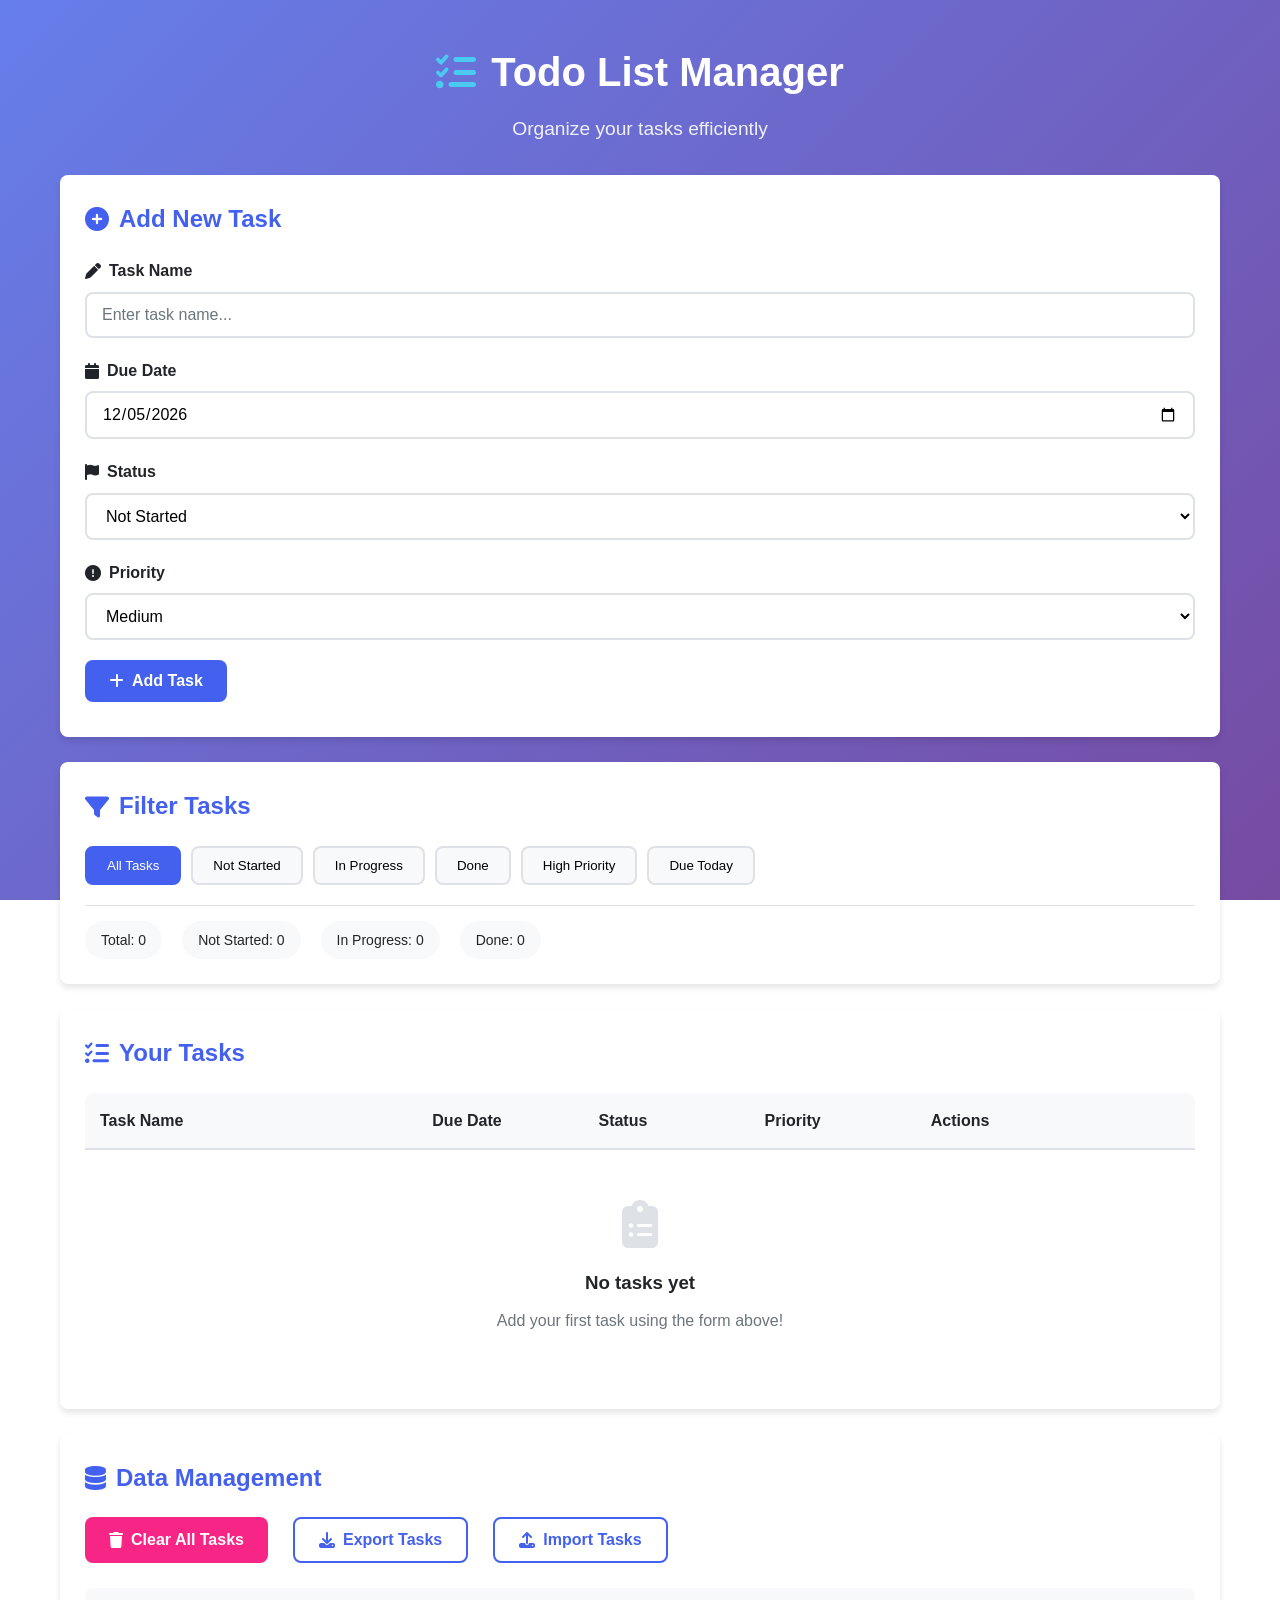
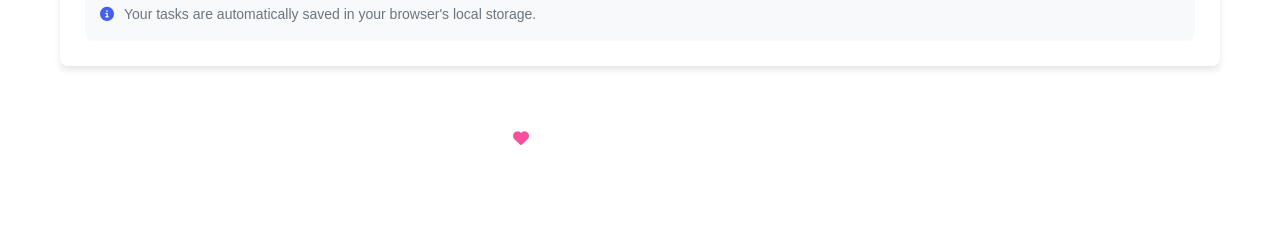
<file: index.html>
<!doctype html>
<html lang="en">
  <head>
    <meta charset="UTF-8" />
    <meta http-equiv="X-UA-Compatible" content="IE=edge" />
    <meta name="viewport" content="width=device-width, initial-scale=1.0" />
    <link rel="stylesheet" href="style.css" />
    <link
      rel="stylesheet"
      href="https://cdnjs.cloudflare.com/ajax/libs/font-awesome/6.4.0/css/all.min.css"
    />
    <title>Todo List Manager</title>
  </head>
  <body>
    <div class="container">
      <header class="header">
        <h1 class="title"><i class="fas fa-tasks"></i> Todo List Manager</h1>
        <p class="subtitle">Organize your tasks efficiently</p>
      </header>

      <main class="main-content">
        <section class="input-section card">
          <h2><i class="fas fa-plus-circle"></i> Add New Task</h2>
          <form id="todo-form">
            <div class="form-group">
              <label for="input-text"
                ><i class="fas fa-pen"></i> Task Name</label
              >
              <input
                type="text"
                id="input-text"
                placeholder="Enter task name..."
                required
              />
            </div>

            <div class="form-group">
              <label for="input-date"
                ><i class="fas fa-calendar"></i> Due Date</label
              >
              <input type="date" id="input-date" required />
            </div>

            <div class="form-group">
              <label for="input-status"
                ><i class="fas fa-flag"></i> Status</label
              >
              <select id="input-status">
                <option value="not-started">Not Started</option>
                <option value="in-progress">In Progress</option>
                <option value="done">Done</option>
              </select>
            </div>

            <div class="form-group">
              <label for="input-priority"
                ><i class="fas fa-exclamation-circle"></i> Priority</label
              >
              <select id="input-priority">
                <option value="low">Low</option>
                <option value="medium" selected>Medium</option>
                <option value="high">High</option>
              </select>
            </div>

            <button type="submit" id="btn-add" class="btn btn-primary">
              <i class="fas fa-plus"></i> Add Task
            </button>
            <button
              type="button"
              id="btn-update"
              class="btn btn-secondary"
              style="display: none"
            >
              <i class="fas fa-save"></i> Update Task
            </button>
            <button
              type="button"
              id="btn-cancel"
              class="btn btn-outline"
              style="display: none"
            >
              <i class="fas fa-times"></i> Cancel
            </button>
          </form>
        </section>

        <section class="filters-section card">
          <h2><i class="fas fa-filter"></i> Filter Tasks</h2>
          <div class="filter-buttons">
            <button class="filter-btn active" data-filter="all">
              All Tasks
            </button>
            <button class="filter-btn" data-filter="not-started">
              Not Started
            </button>
            <button class="filter-btn" data-filter="in-progress">
              In Progress
            </button>
            <button class="filter-btn" data-filter="done">Done</button>
            <button class="filter-btn" data-filter="high">High Priority</button>
            <button class="filter-btn" data-filter="today">Due Today</button>
          </div>
          <div class="stats">
            <span id="total-tasks">Total: 0</span>
            <span id="not-started-count">Not Started: 0</span>
            <span id="in-progress-count">In Progress: 0</span>
            <span id="done-count">Done: 0</span>
          </div>
        </section>

        <section class="tasks-section card">
          <h2><i class="fas fa-list-check"></i> Your Tasks</h2>
          <div class="tasks-container">
            <div class="tasks-header">
              <div class="task-header-item">Task Name</div>
              <div class="task-header-item">Due Date</div>
              <div class="task-header-item">Status</div>
              <div class="task-header-item">Priority</div>
              <div class="task-header-item">Actions</div>
            </div>
            <div id="todoList" class="tasks-list">
              <!-- Tasks will be dynamically inserted here -->
            </div>
          </div>

          <div class="empty-state" id="empty-state">
            <i class="fas fa-clipboard-list fa-3x"></i>
            <h3>No tasks yet</h3>
            <p>Add your first task using the form above!</p>
          </div>
        </section>

        <section class="storage-section card">
          <h2><i class="fas fa-database"></i> Data Management</h2>
          <div class="storage-controls">
            <button id="btn-clear-all" class="btn btn-danger">
              <i class="fas fa-trash"></i> Clear All Tasks
            </button>
            <button id="btn-export" class="btn btn-outline">
              <i class="fas fa-download"></i> Export Tasks
            </button>
            <button id="btn-import" class="btn btn-outline">
              <i class="fas fa-upload"></i> Import Tasks
            </button>
          </div>
          <p class="storage-info">
            <i class="fas fa-info-circle"></i> Your tasks are automatically
            saved in your browser's local storage.
          </p>
        </section>
      </main>

      <footer class="footer">
        <p>
          Todo List App &copy; 2023 | Created with
          <i class="fas fa-heart"></i> using HTML, CSS & JavaScript |
          Implemented by Hamidreza Delshad
        </p>
        <p>Tasks stored locally in your browser</p>
      </footer>
    </div>

    <!-- Import Modal -->
    <div id="import-modal" class="modal">
      <div class="modal-content">
        <span class="close">&times;</span>
        <h2><i class="fas fa-upload"></i> Import Tasks</h2>
        <p>Paste your exported tasks JSON data:</p>
        <textarea
          id="import-data"
          placeholder="Paste JSON data here..."
        ></textarea>
        <div class="modal-buttons">
          <button id="btn-confirm-import" class="btn btn-primary">
            Import
          </button>
          <button id="btn-cancel-import" class="btn btn-outline">Cancel</button>
        </div>
      </div>
    </div>

    <script src="javascript.js"></script>
  </body>
</html>
</file>
<file: style.css>
/* Reset and Base Styles */
* {
  margin: 0;
  padding: 0;
  box-sizing: border-box;
  font-family: "Segoe UI", Tahoma, Geneva, Verdana, sans-serif;
}

:root {
  --primary-color: #4361ee;
  --primary-dark: #3a0ca3;
  --secondary-color: #7209b7;
  --success-color: #4cc9f0;
  --danger-color: #f72585;
  --warning-color: #ff9e00;
  --light-color: #f8f9fa;
  --dark-color: #212529;
  --gray-color: #6c757d;
  --border-color: #dee2e6;
  --shadow: 0 4px 6px rgba(0, 0, 0, 0.1);
  --shadow-lg: 0 10px 15px rgba(0, 0, 0, 0.1);
  --border-radius: 8px;
  --transition: all 0.3s ease;
}

body {
  background: linear-gradient(135deg, #667eea 0%, #764ba2 100%);
  background-attachment: fixed;
  color: var(--dark-color);
  line-height: 1.6;
  min-height: 100vh;
  padding: 20px;
}

/* Container */
.container {
  max-width: 1200px;
  margin: 0 auto;
  padding: 20px;
}

/* Header */
.header {
  text-align: center;
  margin-bottom: 30px;
  color: white;
}

.title {
  font-size: 2.5rem;
  margin-bottom: 10px;
  display: flex;
  align-items: center;
  justify-content: center;
  gap: 15px;
}

.title i {
  color: var(--success-color);
}

.subtitle {
  font-size: 1.2rem;
  opacity: 0.9;
  margin-bottom: 20px;
}

/* Card */
.card {
  background: white;
  border-radius: var(--border-radius);
  box-shadow: var(--shadow);
  padding: 25px;
  margin-bottom: 25px;
  transition: var(--transition);
}

.card:hover {
  box-shadow: var(--shadow-lg);
  transform: translateY(-2px);
}

.card h2 {
  color: var(--primary-color);
  margin-bottom: 20px;
  display: flex;
  align-items: center;
  gap: 10px;
  font-size: 1.5rem;
}

/* Form */
.form-group {
  margin-bottom: 20px;
}

.form-group label {
  display: block;
  margin-bottom: 8px;
  font-weight: 600;
  color: var(--dark-color);
  display: flex;
  align-items: center;
  gap: 8px;
}

.form-group input,
.form-group select {
  width: 100%;
  padding: 12px 15px;
  border: 2px solid var(--border-color);
  border-radius: var(--border-radius);
  font-size: 16px;
  transition: var(--transition);
  background: white;
}

.form-group input:focus,
.form-group select:focus {
  outline: none;
  border-color: var(--primary-color);
  box-shadow: 0 0 0 3px rgba(67, 97, 238, 0.2);
}

.form-group input::placeholder {
  color: var(--gray-color);
}

/* Buttons */
.btn {
  padding: 12px 24px;
  border: none;
  border-radius: var(--border-radius);
  font-size: 16px;
  font-weight: 600;
  cursor: pointer;
  transition: var(--transition);
  display: inline-flex;
  align-items: center;
  justify-content: center;
  gap: 8px;
  margin-right: 10px;
  margin-bottom: 10px;
}

.btn-primary {
  background-color: var(--primary-color);
  color: white;
}

.btn-primary:hover {
  background-color: var(--primary-dark);
  transform: translateY(-2px);
}

.btn-secondary {
  background-color: var(--secondary-color);
  color: white;
}

.btn-secondary:hover {
  background-color: #5a08a3;
  transform: translateY(-2px);
}

.btn-danger {
  background-color: var(--danger-color);
  color: white;
}

.btn-danger:hover {
  background-color: #d1146a;
  transform: translateY(-2px);
}

.btn-outline {
  background-color: transparent;
  color: var(--primary-color);
  border: 2px solid var(--primary-color);
}

.btn-outline:hover {
  background-color: var(--primary-color);
  color: white;
  transform: translateY(-2px);
}

.btn-sm {
  padding: 6px 12px;
  font-size: 14px;
  margin: 0 4px;
}

/* Filters Section */
.filter-buttons {
  display: flex;
  flex-wrap: wrap;
  gap: 10px;
  margin-bottom: 20px;
}

.filter-btn {
  padding: 10px 20px;
  background-color: var(--light-color);
  border: 2px solid var(--border-color);
  border-radius: var(--border-radius);
  cursor: pointer;
  transition: var(--transition);
  font-weight: 500;
}

.filter-btn:hover {
  background-color: var(--primary-color);
  color: white;
  border-color: var(--primary-color);
}

.filter-btn.active {
  background-color: var(--primary-color);
  color: white;
  border-color: var(--primary-color);
}

.stats {
  display: flex;
  flex-wrap: wrap;
  gap: 20px;
  margin-top: 15px;
  padding-top: 15px;
  border-top: 1px solid var(--border-color);
}

.stats span {
  background-color: var(--light-color);
  padding: 8px 16px;
  border-radius: 20px;
  font-weight: 500;
  font-size: 14px;
}

/* Tasks Section */
.tasks-container {
  overflow-x: auto;
}

.tasks-header {
  display: grid;
  grid-template-columns: 2fr 1fr 1fr 1fr 1.5fr;
  background-color: var(--light-color);
  padding: 15px;
  border-radius: var(--border-radius) var(--border-radius) 0 0;
  font-weight: 600;
  color: var(--dark-color);
  border-bottom: 2px solid var(--border-color);
}

.tasks-list {
  min-height: 200px;
}

.task-item {
  display: grid;
  grid-template-columns: 2fr 1fr 1fr 1fr 1.5fr;
  padding: 15px;
  border-bottom: 1px solid var(--border-color);
  align-items: center;
  transition: var(--transition);
}

.task-item:hover {
  background-color: rgba(67, 97, 238, 0.05);
}

.task-item:last-child {
  border-bottom: none;
}

.task-name {
  font-weight: 500;
  display: flex;
  align-items: center;
  gap: 10px;
}

.task-name i {
  color: var(--gray-color);
}

.task-date {
  color: var(--gray-color);
  font-size: 14px;
}

.task-status {
  padding: 6px 12px;
  border-radius: 20px;
  font-size: 14px;
  font-weight: 500;
  text-align: center;
  width: fit-content;
}

.status-not-started {
  background-color: #ffcdd2;
  color: #c62828;
}

.status-in-progress {
  background-color: #fff3cd;
  color: #856404;
}

.status-done {
  background-color: #d4edda;
  color: #155724;
}

.task-priority {
  padding: 6px 12px;
  border-radius: 20px;
  font-size: 14px;
  font-weight: 500;
  text-align: center;
  width: fit-content;
}

.priority-low {
  background-color: #e8f5e9;
  color: #2e7d32;
}

.priority-medium {
  background-color: #fff3e0;
  color: #ef6c00;
}

.priority-high {
  background-color: #ffebee;
  color: #d32f2f;
}

.task-actions {
  display: flex;
  gap: 8px;
  flex-wrap: wrap;
}

/* Empty State */
.empty-state {
  text-align: center;
  padding: 50px 20px;
  color: var(--gray-color);
}

.empty-state i {
  margin-bottom: 20px;
  color: var(--border-color);
}

.empty-state h3 {
  margin-bottom: 10px;
  color: var(--dark-color);
}

/* Storage Section */
.storage-controls {
  display: flex;
  flex-wrap: wrap;
  gap: 15px;
  margin-bottom: 15px;
}

.storage-info {
  background-color: var(--light-color);
  padding: 15px;
  border-radius: var(--border-radius);
  font-size: 14px;
  color: var(--gray-color);
  display: flex;
  align-items: center;
  gap: 10px;
}

.storage-info i {
  color: var(--primary-color);
}

/* Footer */
.footer {
  text-align: center;
  margin-top: 40px;
  color: white;
  padding: 20px;
  opacity: 0.8;
}

.footer p {
  margin-bottom: 5px;
}

.footer i {
  color: var(--danger-color);
}

/* Modal */
.modal {
  display: none;
  position: fixed;
  z-index: 1000;
  left: 0;
  top: 0;
  width: 100%;
  height: 100%;
  background-color: rgba(0, 0, 0, 0.5);
  justify-content: center;
  align-items: center;
}

.modal-content {
  background-color: white;
  padding: 30px;
  border-radius: var(--border-radius);
  width: 90%;
  max-width: 500px;
  box-shadow: var(--shadow-lg);
  position: relative;
}

.close {
  position: absolute;
  right: 20px;
  top: 15px;
  font-size: 28px;
  cursor: pointer;
  color: var(--gray-color);
}

.close:hover {
  color: var(--dark-color);
}

.modal-buttons {
  display: flex;
  gap: 10px;
  margin-top: 20px;
}

#import-data {
  width: 100%;
  height: 150px;
  padding: 15px;
  border: 2px solid var(--border-color);
  border-radius: var(--border-radius);
  font-family: monospace;
  font-size: 14px;
  resize: vertical;
  margin-top: 10px;
}

/* Responsive Design */
@media (max-width: 768px) {
  .container {
    padding: 10px;
  }

  .title {
    font-size: 2rem;
  }

  .card {
    padding: 20px;
  }

  .tasks-header,
  .task-item {
    grid-template-columns: 1fr;
    gap: 10px;
  }

  .task-header-item {
    display: none;
  }

  .task-item {
    border: 1px solid var(--border-color);
    border-radius: var(--border-radius);
    margin-bottom: 15px;
    padding: 20px;
  }

  .filter-buttons {
    justify-content: center;
  }

  .stats {
    justify-content: center;
  }

  .btn {
    width: 100%;
    margin-right: 0;
  }

  .modal-content {
    width: 95%;
    padding: 20px;
  }
}

@media (max-width: 480px) {
  .title {
    font-size: 1.8rem;
    flex-direction: column;
    gap: 10px;
  }

  .filter-buttons {
    flex-direction: column;
  }

  .filter-btn {
    width: 100%;
  }

  .storage-controls {
    flex-direction: column;
  }
}

/* Animation for task actions */
@keyframes fadeIn {
  from {
    opacity: 0;
    transform: translateY(10px);
  }
  to {
    opacity: 1;
    transform: translateY(0);
  }
}

.task-item {
  animation: fadeIn 0.3s ease-out;
}

/* Status color indicators */
.status-indicator {
  width: 12px;
  height: 12px;
  border-radius: 50%;
  display: inline-block;
  margin-right: 8px;
}

.status-not-started .status-indicator {
  background-color: #c62828;
}

.status-in-progress .status-indicator {
  background-color: #ff9800;
}

.status-done .status-indicator {
  background-color: #4caf50;
}
</file>
